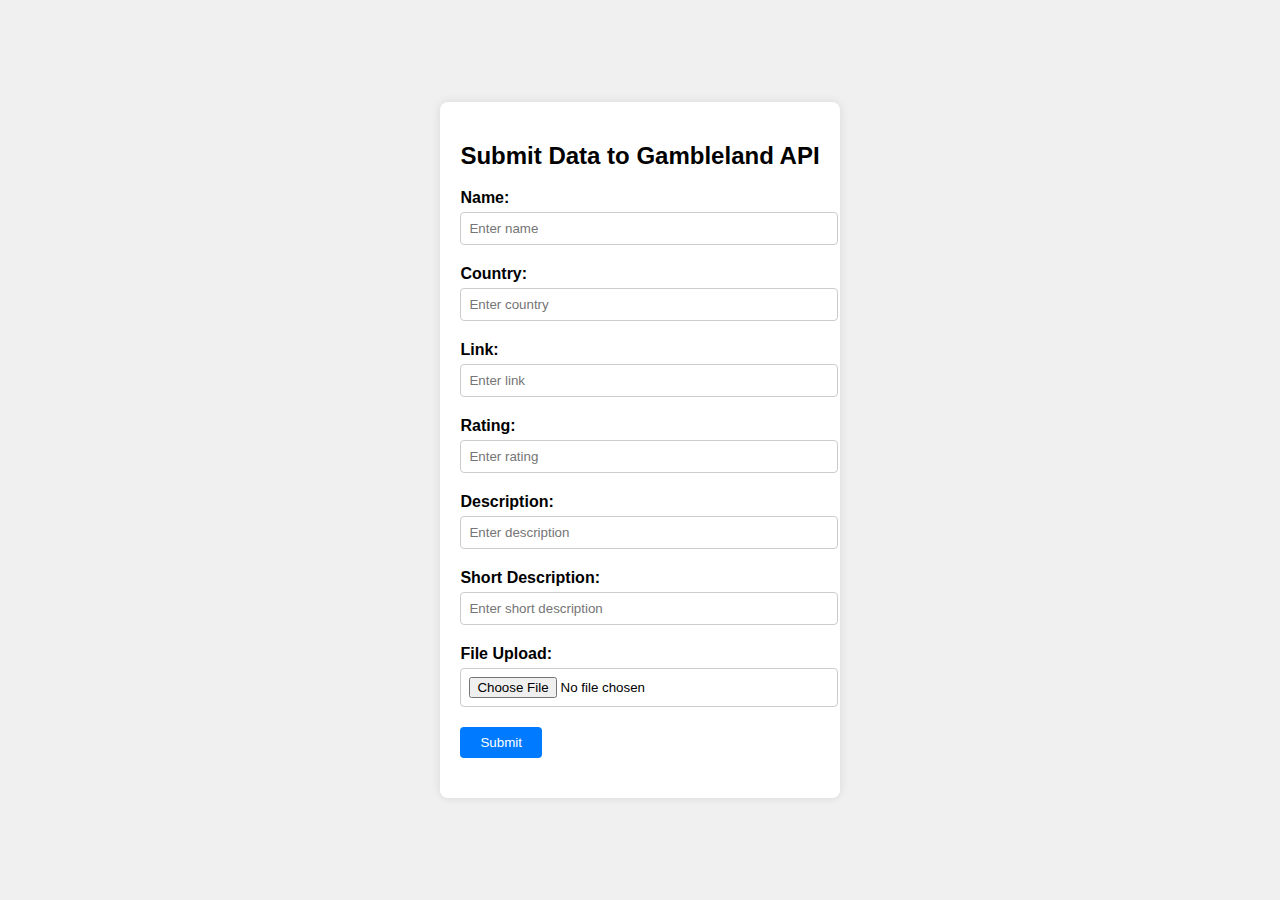
<file: country.html>
<!DOCTYPE html>
<html lang="en">
<head>
  <meta charset="UTF-8">
  <meta name="viewport" content="width=device-width, initial-scale=1.0">
  <title>Gambleland API</title>
  <style>
    body {
      font-family: Arial, sans-serif;
      margin: 0;
      padding: 0;
      display: flex;
      justify-content: center;
      align-items: center;
      height: 100vh;
      background-color: #f0f0f0;
      overflow-y: scroll;
    }

    .form-container {
      background-color: #fff;
      padding: 20px;
      border-radius: 8px;
      box-shadow: 0 0 10px rgba(0, 0, 0, 0.1);
    }

    .form-group {
      margin-bottom: 20px;
    }

    .form-group label {
      display: block;
      margin-bottom: 5px;
      font-weight: bold;
    }

    .form-group input {
      width: 100%;
      padding: 8px;
      border: 1px solid #ccc;
      border-radius: 4px;
    }

    .form-group button {
      padding: 8px 20px;
      background-color: #007bff;
      color: #fff;
      border: none;
      border-radius: 4px;
      cursor: pointer;
    }

    .form-group button:hover {
      background-color: #0056b3;
    }
  </style>
</head>
<body>
  <div class="form-container">
    <h2>Submit Data to Gambleland API</h2>
    <div class="form-group">
      <label for="name">Name:</label>
      <input type="text" id="name" name="name" placeholder="Enter name">
    </div>
    <div class="form-group">
      <label for="country">Country:</label>
      <input type="text" id="country" name="country" placeholder="Enter country">
    </div>
    <div class="form-group">
      <label for="link">Link:</label>
      <input type="text" id="link" name="link" placeholder="Enter link">
    </div>
    <div class="form-group">
      <label for="rating">Rating:</label>
      <input type="text" id="rating" name="rating" placeholder="Enter rating">
    </div>
    <div class="form-group">
      <label for="description">Description:</label>
      <input type="text" id="description" name="description" placeholder="Enter description">
    </div>
    <div class="form-group">
      <label for="shot_description">Short Description:</label>
      <input type="text" id="shot_description" name="shot_description" placeholder="Enter short description">
    </div>
    <div class="form-group">
      <label for="fileInput">File Upload:</label>
      <input type="file" id="fileInput" name="fileInput">
    </div>
    <div class="form-group">
      <button id="submitBtn">Submit</button>
    </div>
  </div>

  <script>
    document.getElementById('submitBtn').addEventListener('click', function() {
      const name = document.getElementById('name').value;
      const country = document.getElementById('country').value;
      const link = document.getElementById('link').value;
      const rating = document.getElementById('rating').value;
      const description = document.getElementById('description').value;
      const shotDescription = document.getElementById('shot_description').value;
      const fileInput = document.getElementById('fileInput');

      const formdata = new FormData();
      formdata.append("file", fileInput.files[0], "/C:/Users/devel/Downloads/BETREVIEW-01-01.png");
      formdata.append("name", name);
      formdata.append("country", country);
      formdata.append("link", link);
      formdata.append("rating", rating);
      formdata.append("description", description);
      formdata.append("shot_description", shotDescription);

      const requestOptions = {
        method: "POST",
        body: formdata,
        redirect: "follow"
      };

      fetch("https://gambleland.online/api/restapi/country.php", requestOptions)
        .then((response) => response.text())
        .then((result) => {
          console.log(result);
          alert('Data submitted successfully!');
          // Optionally, clear the form fields after successful submission
          document.getElementById('name').value = '';
          document.getElementById('country').value = '';
          document.getElementById('link').value = '';
          document.getElementById('rating').value = '';
          document.getElementById('description').value = '';
          document.getElementById('shot_description').value = '';
          document.getElementById('fileInput').value = ''; // Clear file input field
        })
        .catch((error) => console.error(error));
    });
  </script>
</body>
</html>
</file>
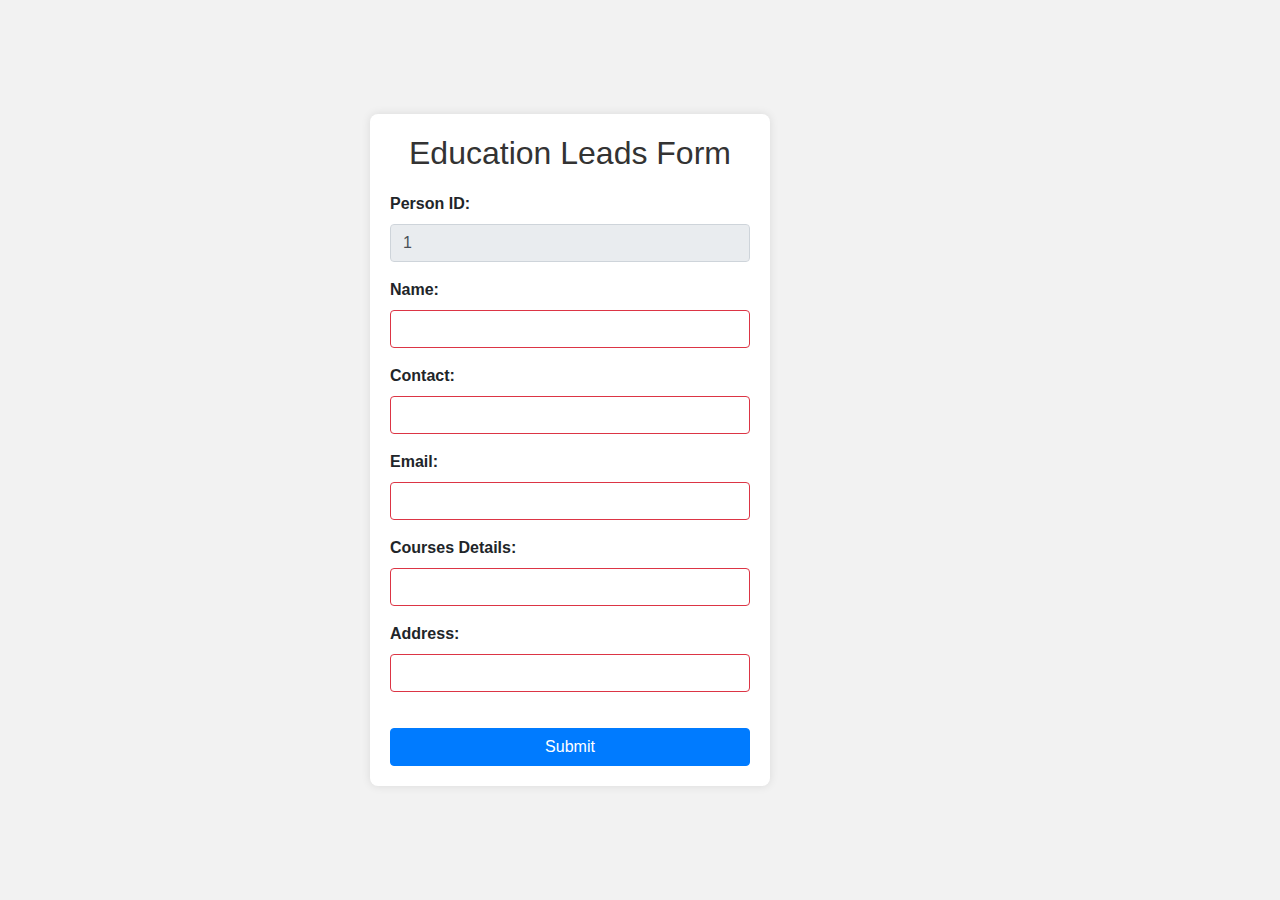
<file: education1.html>
<!DOCTYPE html>
<html lang="en">
<head>
<meta charset="UTF-8">
<meta name="viewport" content="width=device-width, initial-scale=1.0">
<title>Education Leads Form</title>
<!-- Bootstrap CSS -->
<link href="https://stackpath.bootstrapcdn.com/bootstrap/4.5.2/css/bootstrap.min.css" rel="stylesheet">
<style>
  /* Custom CSS for Education Leads Form */

  /* Body and Form Container */
  body {
    font-family: Arial, sans-serif;
    margin: 0;
    padding: 0;
    display: flex;
    justify-content: center;
    align-items: center;
    height: 100vh;
    background-color: #f2f2f2;
  }

  .form-container {
    width: 400px;
    padding: 20px;
    background-color: #fff;
    border-radius: 8px;
    box-shadow: 0 0 10px rgba(0, 0, 0, 0.1);
  }

  /* Form Title */
  h2 {
    text-align: center;
    color: #333;
    margin-bottom: 20px;
  }

  /* Form Labels and Inputs */
  label {
    font-weight: bold;
  }

  /* Submit Button */
  button[type="submit"] {
    background-color: #007bff;
    color: #fff;
    width: 100%;
    margin-top: 20px;
  }

  button[type="submit"]:hover {
    background-color: #0056b3;
  }

  /* Form Validation */
  input:invalid {
    border-color: #dc3545;
  }

  input:valid {
    border-color: #28a745;
  }
</style>
</head>
<body>

<div class="container">
  <div class="row justify-content-center">
    <div class="col-md-6">
      <div class="form-container">
        <h2>Education Leads Form</h2>

        <form id="educationForm">
          <div class="form-group">
            <label for="person_id">Person ID:</label>
            <input type="text" class="form-control" id="person_id" name="person_id" value="1" readonly>
          </div>

          <div class="form-group">
            <label for="name">Name:</label>
            <input type="text" class="form-control" id="name" name="name" required>
          </div>
          
          <div class="form-group">
            <label for="contact">Contact:</label>
            <input type="tel" class="form-control" id="contact" name="contact" required>
          </div>
          
          <div class="form-group">
            <label for="email">Email:</label>
            <input type="email" class="form-control" id="email" name="email" required>
          </div>
          
          <div class="form-group">
            <label for="courses_details">Courses Details:</label>
            <input type="text" class="form-control" id="courses_details" name="courses_details" required>
          </div>
          
          <div class="form-group">
            <label for="address">Address:</label>
            <input type="text" class="form-control" id="address" name="address" required>
          </div>
          
          <button type="submit" class="btn btn-primary">Submit</button>
        </form>
      </div>
    </div>
  </div>
</div>

<!-- Bootstrap JS -->
<script src="https://code.jquery.com/jquery-3.5.1.slim.min.js"></script>
<script src="https://cdn.jsdelivr.net/npm/@popperjs/core@2.5.4/dist/umd/popper.min.js"></script>
<script src="https://stackpath.bootstrapcdn.com/bootstrap/4.5.2/js/bootstrap.min.js"></script>

<script>
document.getElementById("educationForm").addEventListener("submit", function(event) {
  event.preventDefault();
  
  const formdata = new FormData(this);
  
  const requestOptions = {
    method: "POST",
    body: formdata,
    redirect: "follow"
  };

  fetch("https://gambleland.online/api/restapi/education_leads.php", requestOptions)
    .then(response => response.text())
    .then(result => {
      console.log(result);
      alert("Form submitted successfully!");
    })
    .catch(error => {
      console.error(error);
      alert("Error submitting form. Please try again later.");
    });
});
</script>

</body>
</html>
</file>
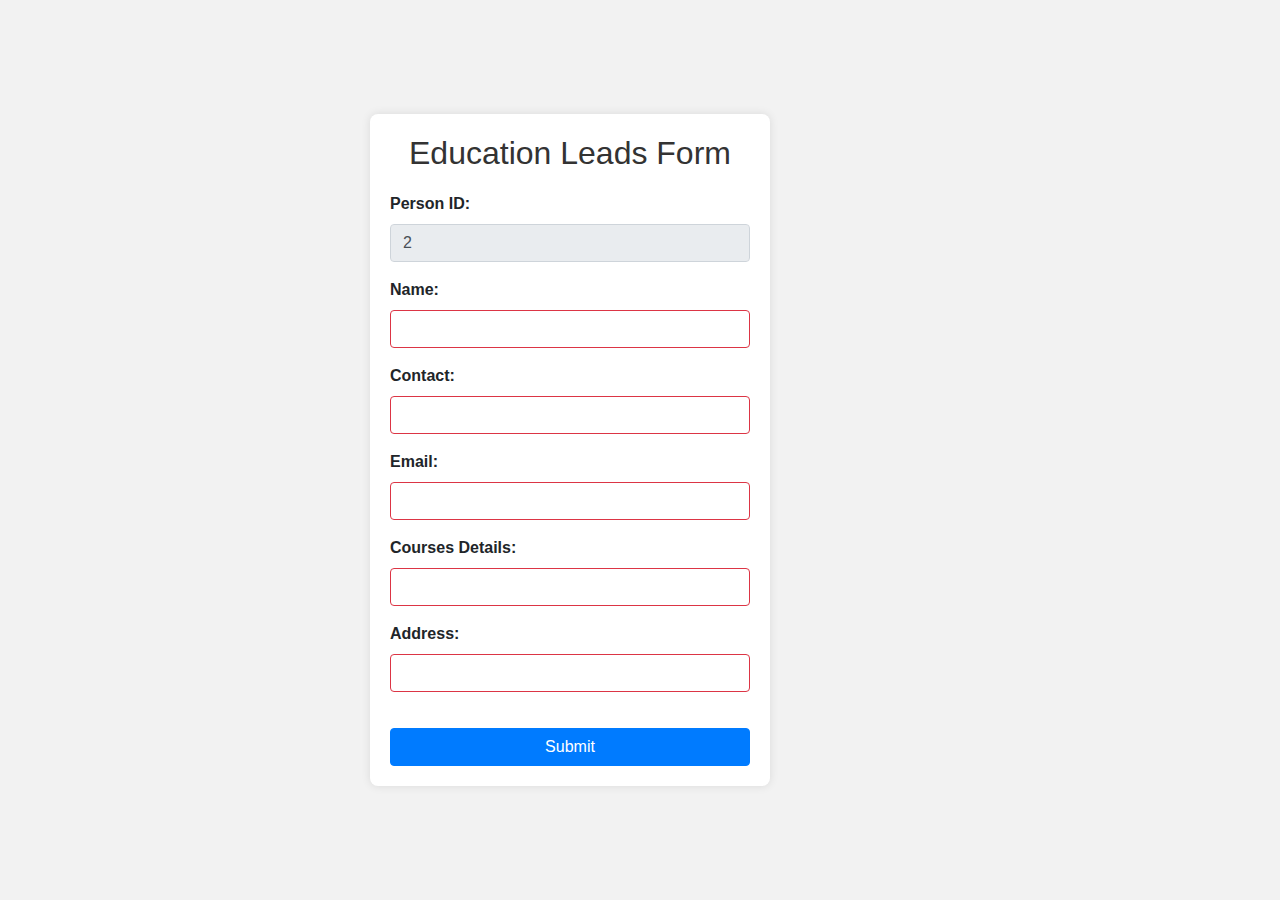
<file: education2.html>
<!DOCTYPE html>
<html lang="en">
<head>
<meta charset="UTF-8">
<meta name="viewport" content="width=device-width, initial-scale=1.0">
<title>Education Leads Form</title>
<!-- Bootstrap CSS -->
<link href="https://stackpath.bootstrapcdn.com/bootstrap/4.5.2/css/bootstrap.min.css" rel="stylesheet">
<style>
  /* Custom CSS for Education Leads Form */

  /* Body and Form Container */
  body {
    font-family: Arial, sans-serif;
    margin: 0;
    padding: 0;
    display: flex;
    justify-content: center;
    align-items: center;
    height: 100vh;
    background-color: #f2f2f2;
  }

  .form-container {
    width: 400px;
    padding: 20px;
    background-color: #fff;
    border-radius: 8px;
    box-shadow: 0 0 10px rgba(0, 0, 0, 0.1);
  }

  /* Form Title */
  h2 {
    text-align: center;
    color: #333;
    margin-bottom: 20px;
  }

  /* Form Labels and Inputs */
  label {
    font-weight: bold;
  }

  /* Submit Button */
  button[type="submit"] {
    background-color: #007bff;
    color: #fff;
    width: 100%;
    margin-top: 20px;
  }

  button[type="submit"]:hover {
    background-color: #0056b3;
  }

  /* Form Validation */
  input:invalid {
    border-color: #dc3545;
  }

  input:valid {
    border-color: #28a745;
  }
</style>
</head>
<body>

<div class="container">
  <div class="row justify-content-center">
    <div class="col-md-6">
      <div class="form-container">
        <h2>Education Leads Form</h2>

        <form id="educationForm">
          <div class="form-group">
            <label for="person_id">Person ID:</label>
            <input type="text" class="form-control" id="person_id" name="person_id" value="2" readonly>
          </div>

          <div class="form-group">
            <label for="name">Name:</label>
            <input type="text" class="form-control" id="name" name="name" required>
          </div>
          
          <div class="form-group">
            <label for="contact">Contact:</label>
            <input type="tel" class="form-control" id="contact" name="contact" required>
          </div>
          
          <div class="form-group">
            <label for="email">Email:</label>
            <input type="email" class="form-control" id="email" name="email" required>
          </div>
          
          <div class="form-group">
            <label for="courses_details">Courses Details:</label>
            <input type="text" class="form-control" id="courses_details" name="courses_details" required>
          </div>
          
          <div class="form-group">
            <label for="address">Address:</label>
            <input type="text" class="form-control" id="address" name="address" required>
          </div>
          
          <button type="submit" class="btn btn-primary">Submit</button>
        </form>
      </div>
    </div>
  </div>
</div>

<!-- Bootstrap JS -->
<script src="https://code.jquery.com/jquery-3.5.1.slim.min.js"></script>
<script src="https://cdn.jsdelivr.net/npm/@popperjs/core@2.5.4/dist/umd/popper.min.js"></script>
<script src="https://stackpath.bootstrapcdn.com/bootstrap/4.5.2/js/bootstrap.min.js"></script>

<script>
document.getElementById("educationForm").addEventListener("submit", function(event) {
  event.preventDefault();
  
  const formdata = new FormData(this);
  
  const requestOptions = {
    method: "POST",
    body: formdata,
    redirect: "follow"
  };

  fetch("https://gambleland.online/api/restapi/education_leads.php", requestOptions)
    .then(response => response.text())
    .then(result => {
      console.log(result);
      alert("Form submitted successfully!");
    })
    .catch(error => {
      console.error(error);
      alert("Error submitting form. Please try again later.");
    });
});
</script>

</body>
</html>
</file>
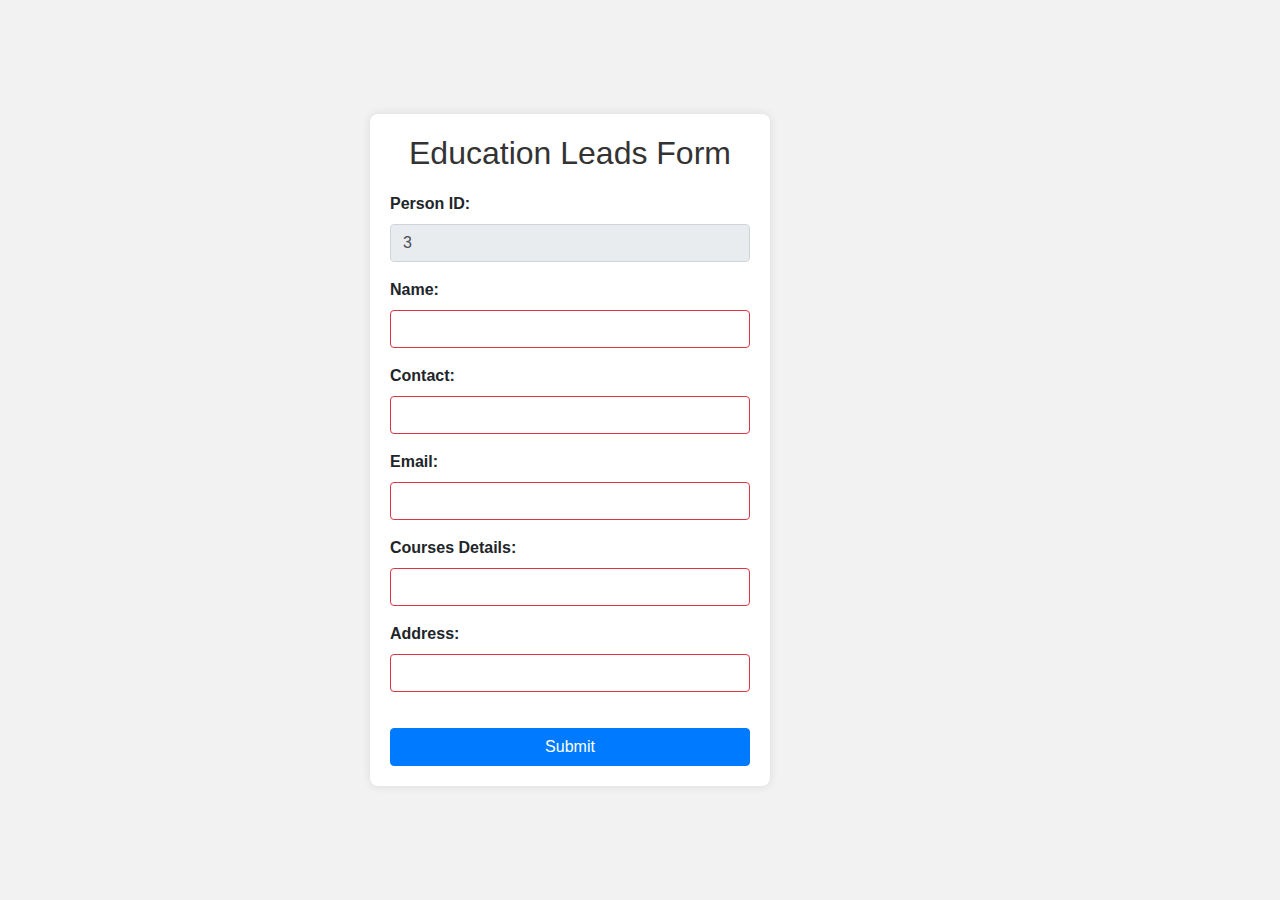
<file: education3.html>
<!DOCTYPE html>
<html lang="en">
<head>
<meta charset="UTF-8">
<meta name="viewport" content="width=device-width, initial-scale=1.0">
<title>Education Leads Form</title>
<!-- Bootstrap CSS -->
<link href="https://stackpath.bootstrapcdn.com/bootstrap/4.5.2/css/bootstrap.min.css" rel="stylesheet">
<style>
  /* Custom CSS for Education Leads Form */

  /* Body and Form Container */
  body {
    font-family: Arial, sans-serif;
    margin: 0;
    padding: 0;
    display: flex;
    justify-content: center;
    align-items: center;
    height: 100vh;
    background-color: #f2f2f2;
  }

  .form-container {
    width: 400px;
    padding: 20px;
    background-color: #fff;
    border-radius: 8px;
    box-shadow: 0 0 10px rgba(0, 0, 0, 0.1);
  }

  /* Form Title */
  h2 {
    text-align: center;
    color: #333;
    margin-bottom: 20px;
  }

  /* Form Labels and Inputs */
  label {
    font-weight: bold;
  }

  /* Submit Button */
  button[type="submit"] {
    background-color: #007bff;
    color: #fff;
    width: 100%;
    margin-top: 20px;
  }

  button[type="submit"]:hover {
    background-color: #0056b3;
  }

  /* Form Validation */
  input:invalid {
    border-color: #dc3545;
  }

  input:valid {
    border-color: #28a745;
  }
</style>
</head>
<body>

<div class="container">
  <div class="row justify-content-center">
    <div class="col-md-6">
      <div class="form-container">
        <h2>Education Leads Form</h2>

        <form id="educationForm">
          <div class="form-group">
            <label for="person_id">Person ID:</label>
            <input type="text" class="form-control" id="person_id" name="person_id" value="3" readonly>
          </div>

          <div class="form-group">
            <label for="name">Name:</label>
            <input type="text" class="form-control" id="name" name="name" required>
          </div>
          
          <div class="form-group">
            <label for="contact">Contact:</label>
            <input type="tel" class="form-control" id="contact" name="contact" required>
          </div>
          
          <div class="form-group">
            <label for="email">Email:</label>
            <input type="email" class="form-control" id="email" name="email" required>
          </div>
          
          <div class="form-group">
            <label for="courses_details">Courses Details:</label>
            <input type="text" class="form-control" id="courses_details" name="courses_details" required>
          </div>
          
          <div class="form-group">
            <label for="address">Address:</label>
            <input type="text" class="form-control" id="address" name="address" required>
          </div>
          
          <button type="submit" class="btn btn-primary">Submit</button>
        </form>
      </div>
    </div>
  </div>
</div>

<!-- Bootstrap JS -->
<script src="https://code.jquery.com/jquery-3.5.1.slim.min.js"></script>
<script src="https://cdn.jsdelivr.net/npm/@popperjs/core@2.5.4/dist/umd/popper.min.js"></script>
<script src="https://stackpath.bootstrapcdn.com/bootstrap/4.5.2/js/bootstrap.min.js"></script>

<script>
document.getElementById("educationForm").addEventListener("submit", function(event) {
  event.preventDefault();
  
  const formdata = new FormData(this);
  
  const requestOptions = {
    method: "POST",
    body: formdata,
    redirect: "follow"
  };

  fetch("https://gambleland.online/api/restapi/education_leads.php", requestOptions)
    .then(response => response.text())
    .then(result => {
      console.log(result);
      alert("Form submitted successfully!");
    })
    .catch(error => {
      console.error(error);
      alert("Error submitting form. Please try again later.");
    });
});
</script>

</body>
</html>
</file>
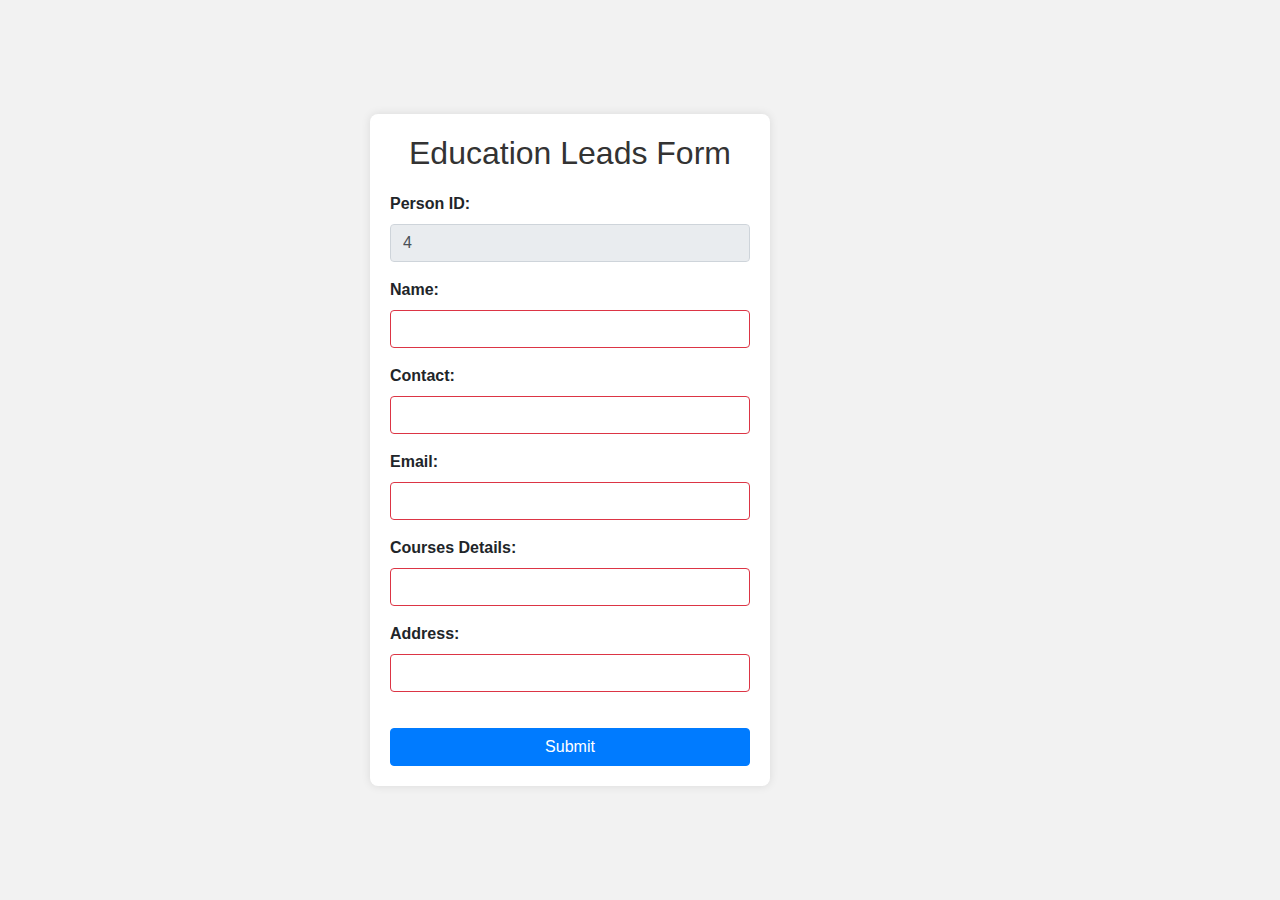
<file: education4.html>
<!DOCTYPE html>
<html lang="en">
<head>
<meta charset="UTF-8">
<meta name="viewport" content="width=device-width, initial-scale=1.0">
<title>Education Leads Form</title>
<!-- Bootstrap CSS -->
<link href="https://stackpath.bootstrapcdn.com/bootstrap/4.5.2/css/bootstrap.min.css" rel="stylesheet">
<style>
  /* Custom CSS for Education Leads Form */

  /* Body and Form Container */
  body {
    font-family: Arial, sans-serif;
    margin: 0;
    padding: 0;
    display: flex;
    justify-content: center;
    align-items: center;
    height: 100vh;
    background-color: #f2f2f2;
  }

  .form-container {
    width: 400px;
    padding: 20px;
    background-color: #fff;
    border-radius: 8px;
    box-shadow: 0 0 10px rgba(0, 0, 0, 0.1);
  }

  /* Form Title */
  h2 {
    text-align: center;
    color: #333;
    margin-bottom: 20px;
  }

  /* Form Labels and Inputs */
  label {
    font-weight: bold;
  }

  /* Submit Button */
  button[type="submit"] {
    background-color: #007bff;
    color: #fff;
    width: 100%;
    margin-top: 20px;
  }

  button[type="submit"]:hover {
    background-color: #0056b3;
  }

  /* Form Validation */
  input:invalid {
    border-color: #dc3545;
  }

  input:valid {
    border-color: #28a745;
  }
</style>
</head>
<body>

<div class="container">
  <div class="row justify-content-center">
    <div class="col-md-6">
      <div class="form-container">
        <h2>Education Leads Form</h2>

        <form id="educationForm">
          <div class="form-group">
            <label for="person_id">Person ID:</label>
            <input type="text" class="form-control" id="person_id" name="person_id" value="4" readonly>
          </div>

          <div class="form-group">
            <label for="name">Name:</label>
            <input type="text" class="form-control" id="name" name="name" required>
          </div>
          
          <div class="form-group">
            <label for="contact">Contact:</label>
            <input type="tel" class="form-control" id="contact" name="contact" required>
          </div>
          
          <div class="form-group">
            <label for="email">Email:</label>
            <input type="email" class="form-control" id="email" name="email" required>
          </div>
          
          <div class="form-group">
            <label for="courses_details">Courses Details:</label>
            <input type="text" class="form-control" id="courses_details" name="courses_details" required>
          </div>
          
          <div class="form-group">
            <label for="address">Address:</label>
            <input type="text" class="form-control" id="address" name="address" required>
          </div>
          
          <button type="submit" class="btn btn-primary">Submit</button>
        </form>
      </div>
    </div>
  </div>
</div>

<!-- Bootstrap JS -->
<script src="https://code.jquery.com/jquery-3.5.1.slim.min.js"></script>
<script src="https://cdn.jsdelivr.net/npm/@popperjs/core@2.5.4/dist/umd/popper.min.js"></script>
<script src="https://stackpath.bootstrapcdn.com/bootstrap/4.5.2/js/bootstrap.min.js"></script>

<script>
document.getElementById("educationForm").addEventListener("submit", function(event) {
  event.preventDefault();
  
  const formdata = new FormData(this);
  
  const requestOptions = {
    method: "POST",
    body: formdata,
    redirect: "follow"
  };

  fetch("https://gambleland.online/api/restapi/education_leads.php", requestOptions)
    .then(response => response.text())
    .then(result => {
      console.log(result);
      alert("Form submitted successfully!");
    })
    .catch(error => {
      console.error(error);
      alert("Error submitting form. Please try again later.");
    });
});
</script>

</body>
</html>
</file>
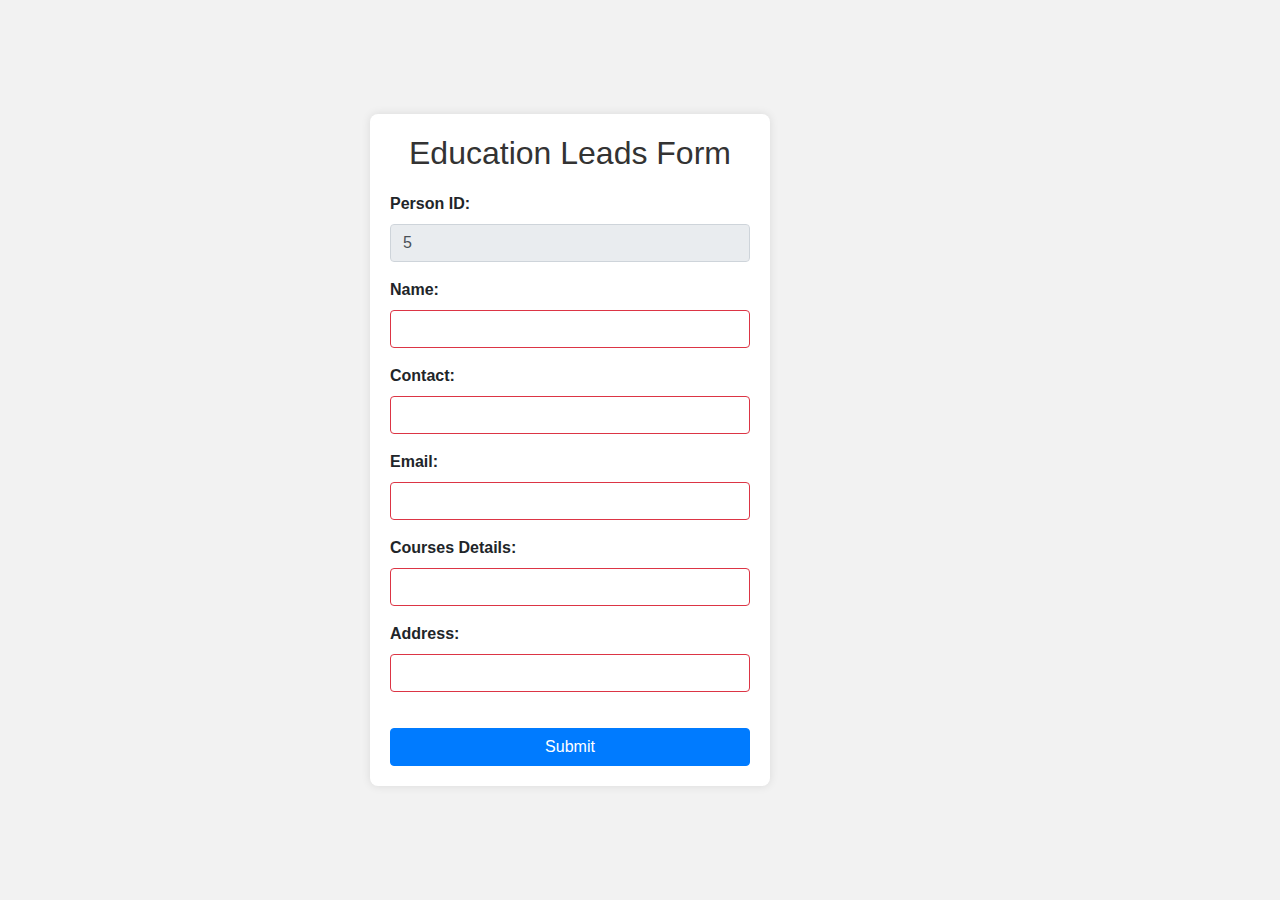
<file: education5.html>
<!DOCTYPE html>
<html lang="en">
<head>
<meta charset="UTF-8">
<meta name="viewport" content="width=device-width, initial-scale=1.0">
<title>Education Leads Form</title>
<!-- Bootstrap CSS -->
<link href="https://stackpath.bootstrapcdn.com/bootstrap/4.5.2/css/bootstrap.min.css" rel="stylesheet">
<style>
  /* Custom CSS for Education Leads Form */

  /* Body and Form Container */
  body {
    font-family: Arial, sans-serif;
    margin: 0;
    padding: 0;
    display: flex;
    justify-content: center;
    align-items: center;
    height: 100vh;
    background-color: #f2f2f2;
  }

  .form-container {
    width: 400px;
    padding: 20px;
    background-color: #fff;
    border-radius: 8px;
    box-shadow: 0 0 10px rgba(0, 0, 0, 0.1);
  }

  /* Form Title */
  h2 {
    text-align: center;
    color: #333;
    margin-bottom: 20px;
  }

  /* Form Labels and Inputs */
  label {
    font-weight: bold;
  }

  /* Submit Button */
  button[type="submit"] {
    background-color: #007bff;
    color: #fff;
    width: 100%;
    margin-top: 20px;
  }

  button[type="submit"]:hover {
    background-color: #0056b3;
  }

  /* Form Validation */
  input:invalid {
    border-color: #dc3545;
  }

  input:valid {
    border-color: #28a745;
  }
</style>
</head>
<body>

<div class="container">
  <div class="row justify-content-center">
    <div class="col-md-6">
      <div class="form-container">
        <h2>Education Leads Form</h2>

        <form id="educationForm">
          <div class="form-group">
            <label for="person_id">Person ID:</label>
            <input type="text" class="form-control" id="person_id" name="person_id" value="5" readonly>
          </div>

          <div class="form-group">
            <label for="name">Name:</label>
            <input type="text" class="form-control" id="name" name="name" required>
          </div>
          
          <div class="form-group">
            <label for="contact">Contact:</label>
            <input type="tel" class="form-control" id="contact" name="contact" required>
          </div>
          
          <div class="form-group">
            <label for="email">Email:</label>
            <input type="email" class="form-control" id="email" name="email" required>
          </div>
          
          <div class="form-group">
            <label for="courses_details">Courses Details:</label>
            <input type="text" class="form-control" id="courses_details" name="courses_details" required>
          </div>
          
          <div class="form-group">
            <label for="address">Address:</label>
            <input type="text" class="form-control" id="address" name="address" required>
          </div>
          
          <button type="submit" class="btn btn-primary">Submit</button>
        </form>
      </div>
    </div>
  </div>
</div>

<!-- Bootstrap JS -->
<script src="https://code.jquery.com/jquery-3.5.1.slim.min.js"></script>
<script src="https://cdn.jsdelivr.net/npm/@popperjs/core@2.5.4/dist/umd/popper.min.js"></script>
<script src="https://stackpath.bootstrapcdn.com/bootstrap/4.5.2/js/bootstrap.min.js"></script>

<script>
document.getElementById("educationForm").addEventListener("submit", function(event) {
  event.preventDefault();
  
  const formdata = new FormData(this);
  
  const requestOptions = {
    method: "POST",
    body: formdata,
    redirect: "follow"
  };

  fetch("https://gambleland.online/api/restapi/education_leads.php", requestOptions)
    .then(response => response.text())
    .then(result => {
      console.log(result);
      alert("Form submitted successfully!");
    })
    .catch(error => {
      console.error(error);
      alert("Error submitting form. Please try again later.");
    });
});
</script>

</body>
</html>
</file>
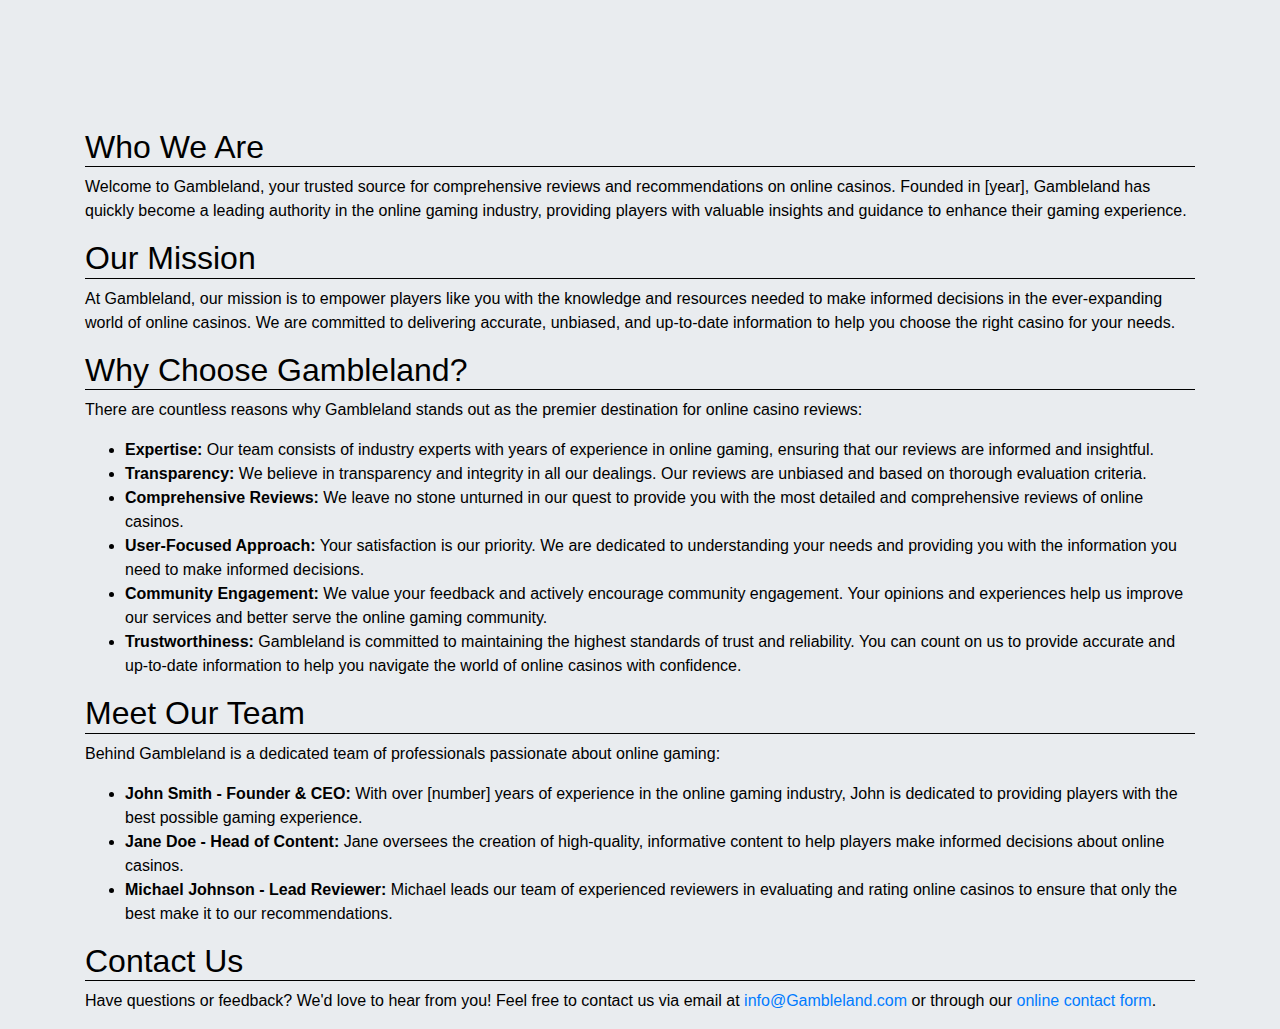
<file: page/aboutus.html>
<!DOCTYPE html>
<html lang="en">

<head>
    <meta charset="UTF-8">
    <meta name="viewport" content="width=device-width, initial-scale=1.0">
    <title>news</title>

    <link rel="stylesheet" href="https://cdn.jsdelivr.net/npm/bootstrap@4.4.1/dist/css/bootstrap.min.css"
        integrity="sha384-Vkoo8x4CGsO3+Hhxv8T/Q5PaXtkKtu6ug5TOeNV6gBiFeWPGFN9MuhOf23Q9Ifjh" crossorigin="anonymous">
    <style>
        .content {
            position: absolute;
            top: 0;
            color: white;
            margin-top: 10%;
            width: 100%;
        }

        .img {
            position: relative;
        }

        .card {
            padding: 10px;
            margin-top: 20px;
        }

        body {
            background-color: #e9ecef;
        }

        .container2 {
            color: black;
        }

        h2 {
            border-bottom: 1px solid black;
        }

        ::-webkit-scrollbar {
            display: none;
        }
    </style>
</head>

<body>
    <div class="body-body">

        <div class="content">
            <div class="container">
                <div class="container2">
                    <h2>Who We Are</h2>
                    <p>Welcome to Gambleland, your trusted source for comprehensive reviews and recommendations on
                        online
                        casinos. Founded in [year], Gambleland has quickly become a leading authority in the online
                        gaming
                        industry, providing players with valuable insights and guidance to enhance their gaming
                        experience.
                    </p>
                    <h2>Our Mission</h2>
                    <p>At Gambleland, our mission is to empower players like you with the knowledge and resources needed
                        to
                        make
                        informed decisions in the ever-expanding world of online casinos. We are committed to delivering
                        accurate, unbiased, and up-to-date information to help you choose the right casino for your
                        needs.
                    </p>
                    <h2>Why Choose Gambleland?</h2>
                    <p>There are countless reasons why Gambleland stands out as the premier destination for online
                        casino
                        reviews:</p>
                    <ul>
                        <li><strong>Expertise:</strong> Our team consists of industry experts with years of experience
                            in
                            online
                            gaming, ensuring that our reviews are informed and insightful.</li>
                        <li><strong>Transparency:</strong> We believe in transparency and integrity in all our dealings.
                            Our
                            reviews are unbiased and based on thorough evaluation criteria.</li>
                        <li><strong>Comprehensive Reviews:</strong> We leave no stone unturned in our quest to provide
                            you
                            with
                            the most detailed and comprehensive reviews of online casinos.</li>
                        <li><strong>User-Focused Approach:</strong> Your satisfaction is our priority. We are dedicated
                            to
                            understanding your needs and providing you with the information you need to make informed
                            decisions.
                        </li>
                        <li><strong>Community Engagement:</strong> We value your feedback and actively encourage
                            community
                            engagement. Your opinions and experiences help us improve our services and better serve the
                            online
                            gaming community.</li>
                        <li><strong>Trustworthiness:</strong> Gambleland is committed to maintaining the highest
                            standards of
                            trust and reliability. You can count on us to provide accurate and up-to-date information to
                            help
                            you navigate the world of online casinos with confidence.</li>
                    </ul>
                    <h2>Meet Our Team</h2>
                    <p>Behind Gambleland is a dedicated team of professionals passionate about online gaming:</p>
                    <ul>
                        <li><strong>John Smith - Founder & CEO:</strong> With over [number] years of experience in the
                            online
                            gaming industry, John is dedicated to providing players with the best possible gaming
                            experience.
                        </li>
                        <li><strong>Jane Doe - Head of Content:</strong> Jane oversees the creation of high-quality,
                            informative
                            content to help players make informed decisions about online casinos.</li>
                        <li><strong>Michael Johnson - Lead Reviewer:</strong> Michael leads our team of experienced
                            reviewers in
                            evaluating and rating online casinos to ensure that only the best make it to our
                            recommendations.
                        </li>
                    </ul>
                    <h2>Contact Us</h2>
                    <p>Have questions or feedback? We'd love to hear from you! Feel free to contact us via email at <a
                            href="mailto:info@Gambleland.com">info@Gambleland.com</a> or through our <a
                            href="/contact">online
                            contact form</a>.</p>
                </div>
            </div>
        </div>
    </div>
</body>

</html>
</file>
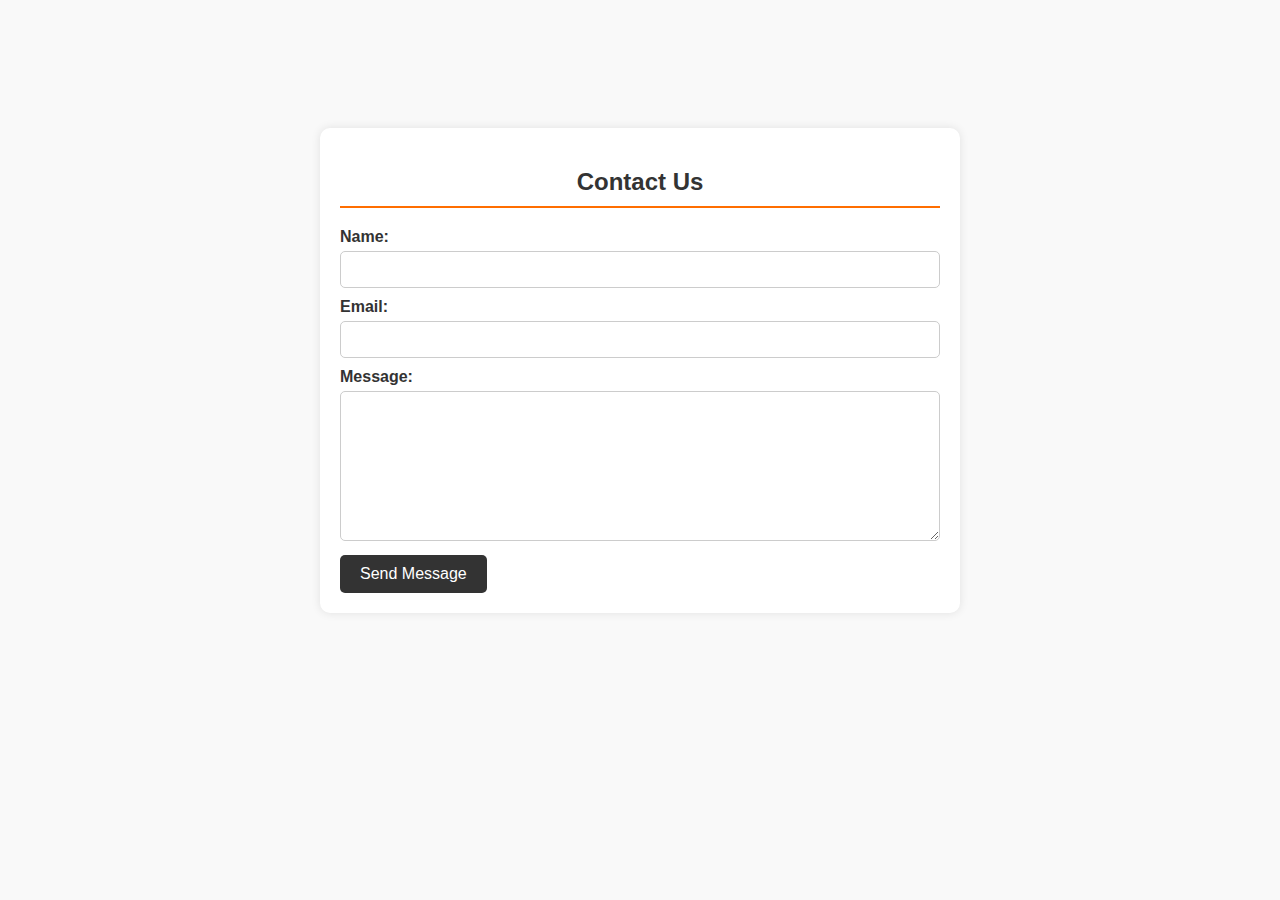
<file: page/contect.html>
<!DOCTYPE html>
<html lang="en">

<head>
    <meta charset="UTF-8">
    <meta name="viewport" content="width=device-width, initial-scale=1.0">
    <link rel="icon" href="../Image/favicon.svg" type="image/x-icon" style="width: 30px;">
    <link rel="shortcut icon" href="../Image//favicon.svg" type="image/x-icon" style="width: 30px;">
    <script async src="https://www.googletagmanager.com/gtag/js?id=G-SFJX0667RV"></script>
    <script>
        window.dataLayer = window.dataLayer || [];
        function gtag() { dataLayer.push(arguments); }
        gtag('js', new Date());
        gtag('config', 'G-0KF136JB2Z');
    </script>
    <title>BetReview</title>
    <link rel="stylesheet" href="https://cdnjs.cloudflare.com/ajax/libs/font-awesome/5.15.4/css/all.min.css"
        integrity="sha512-KyEXryeIafQYspOcPJSEnUiQrfzwMl1SJhpC6r6fmW0dfT+9Kc54xUuRWFTdIb0itMCuBpInSnZvs4/tLqAFxg=="
        crossorigin="anonymous" referrerpolicy="no-referrer" />
    <style>
        body {
            background-color: #f9f9f9;
            color: #333;
            font-family: Arial, sans-serif;
            margin: 0;
            padding: 0;
        }

        header {
            background-color: #231f20;
            color: #fff;
            padding: 20px 20px;
            display: flex;
            justify-content: space-between;
            position: fixed;
            width: 100%;
            top: 0;
        }

        header img {
            width: 80%;
        }


        header nav {
            margin-top: 17px;
            margin-right: 4%;
        }

        nav ul {
            list-style-type: none;
            padding: 0;
            margin: 0;
            display: flex;
        }

        nav ul li {
            margin-right: 20px;
        }

        nav ul li:last-child {
            margin-right: 0;
        }

        nav ul li a {
            color: #fff;
            text-decoration: none;
        }

        nav ul li a:hover {
            text-decoration: underline;
        }


        /* Style for footer */
        footer {
            background-color: black;
            padding: 20px 0;
            color: white;
            font-size: 14px;
        }

        .footer-container {
            max-width: 1200px;
            margin: 0 auto;
            padding: 0 20px;
        }

        .footer-content {
            display: flex;
            justify-content: space-between;
            flex-wrap: wrap;
        }

        .footer-section {
            flex: 0 0 30%;
            /* Adjust the width as needed */
            margin-bottom: 20px;
        }

        .footer-section h3 {
            font-size: 16px;
            margin-bottom: 10px;
        }

        .footer-section ul {
            list-style: none;
            padding: 0;
        }

        .footer-section ul li {
            margin-bottom: 5px;
        }

        .footer-section ul li a {
            color: white;
            text-decoration: none;
        }

        .footer-contact {
            margin-top: 20px;
            text-align: center;
        }

        .footer-contact p {
            margin: 5px 0;
        }


        main {
            padding: 10% 20px 20px 20px;
        }

        section {
            margin-bottom: 40px;
        }

        h2 {
            border-bottom: 2px solid #ff6e00;
            padding-bottom: 10px;
            font-size: 24px;
            margin-bottom: 20px;
        }

        p {
            line-height: 1.6;
        }

        ul {
            list-style-type: none;
            padding: 0;
        }

        li {
            margin-bottom: 10px;
        }

        a {
            color: #ff6e00;
            text-decoration: none;
        }

        a:hover {
            text-decoration: underline;
        }

        .button {
            display: inline-block;
            background-color: #ff6e00;
            color: #fff;
            padding: 10px 20px;
            border-radius: 5px;
            text-decoration: none;
            margin-top: 20px;
            transition: background-color 0.3s ease;
            position: fixed;
            bottom: 20px;
            right: 20px;
            z-index: 1000;

        }

        .button:hover {
            background-color: #e55d00;
        }

        .container {
            max-width: 1200px;

        }

        .container2 {
            max-width: 1200px;
            margin: 0px auto;

        }

        section {
            padding: 20px;
            background-color: #fff;
            border-radius: 10px;
            box-shadow: 0 0 10px rgba(0, 0, 0, 0.1);
            max-width: 600px;
            margin: 0 auto;
        }

        h2 {
            color: #333;
            text-align: center;
            margin-bottom: 20px;
        }

        form {
            margin-top: 20px;
        }

        label {
            display: block;
            margin-bottom: 5px;
            font-weight: bold;
        }

        input[type="text"],
        input[type="email"],
        textarea {
            width: 100%;
            padding: 10px;
            margin-bottom: 10px;
            border: 1px solid #ccc;
            border-radius: 5px;
            box-sizing: border-box;
        }

        textarea {
            height: 150px;
        }

        input[type="submit"] {
            background-color: #333;
            color: #fff;
            border: none;
            padding: 10px 20px;
            border-radius: 5px;
            cursor: pointer;
            transition: background-color 0.3s;
            font-size: 16px;
        }

        input[type="submit"]:hover {
            background-color: #555;
        }
    </style>
</head>

<body>





    <main>
        <section>
            <h2>Contact Us</h2>
            <form action="#" method="post">
                <label for="name">Name:</label>
                <input type="text" id="name" name="name" required>
                <label for="email">Email:</label>
                <input type="email" id="email" name="email" required>
                <label for="message">Message:</label>
                <textarea id="message" name="message" required></textarea>
                <input type="submit" value="Send Message">
            </form>
        </section>
    </main>
  
</body>


</html>
</file>
